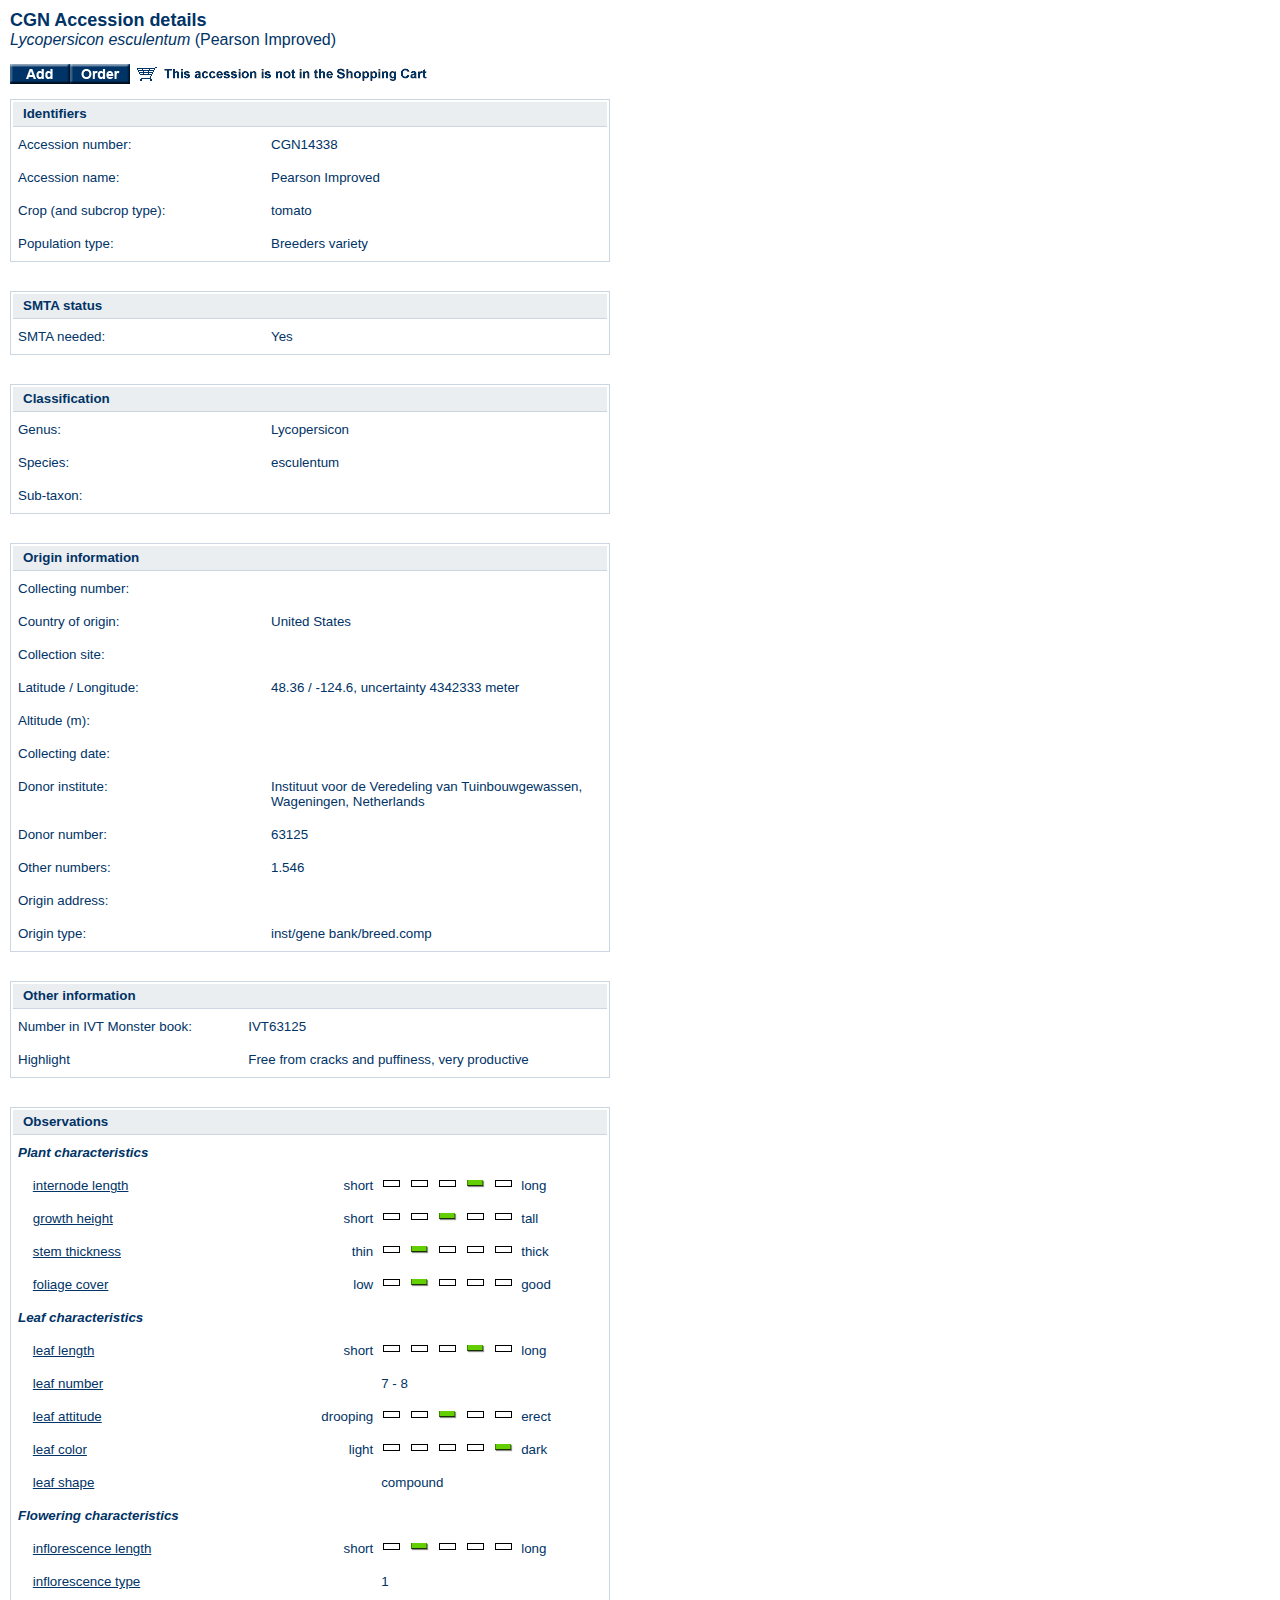
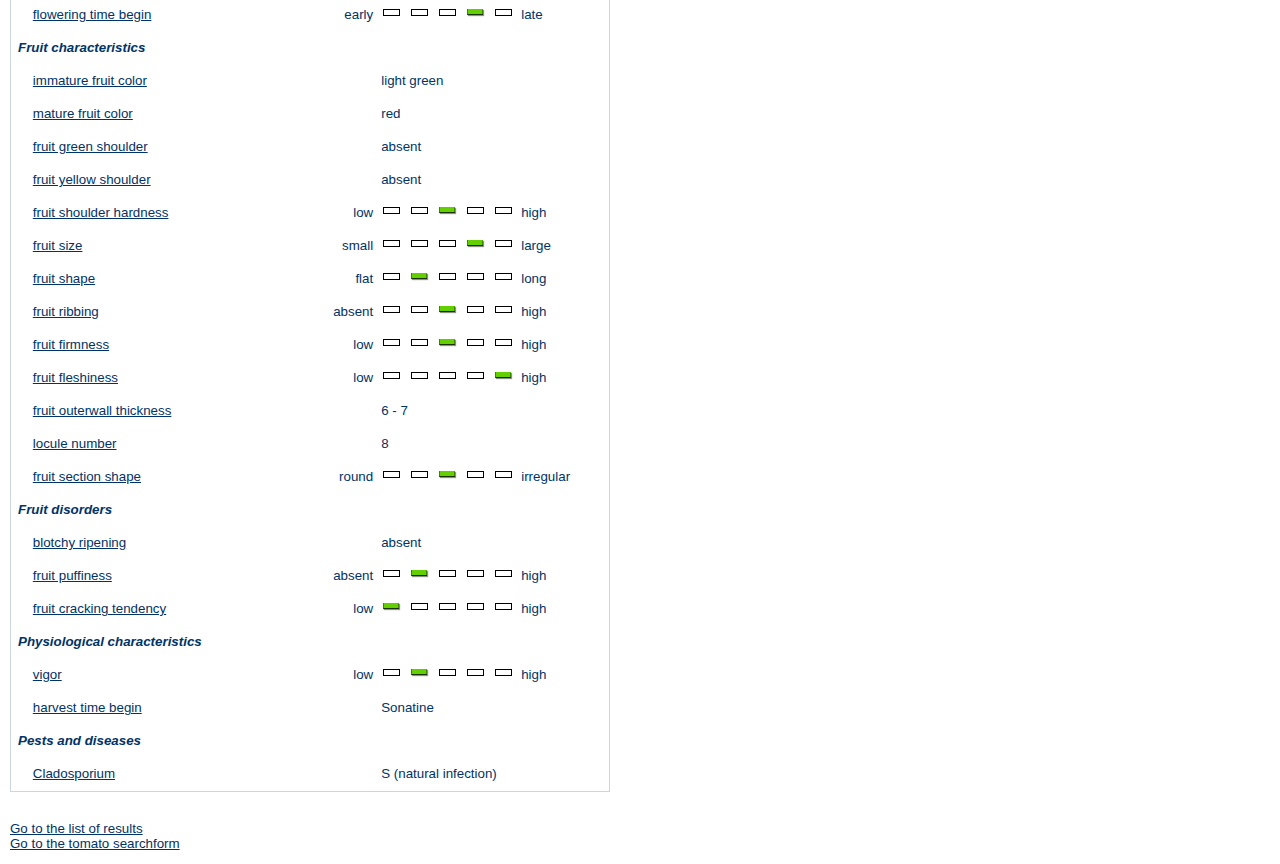
<file: data/AccessionDetails.html>
<!DOCTYPE html PUBLIC "-//W3C//DTD HTML 4.0 Transitional//EN">
<html version="HTML+RDFa 1.1" lang="en"
     xmlns:rdf="http://www.w3.org/1999/02/22-rdf-syntax-ns#"
      xmlns:geo="http://www.w3.org/2003/01/geo/wgs84_pos#"
      xmlns:pp="http://www.cropontology.org/rdf/CO_020:"
      xmlns:gpo="http://www.cropontology.org/rdf/CO_010:"
      xmlns:cro="http://www.cropontology.org/rdf/CO_715:"
      xmlns:spo="http://www.cropontology.org/rdf/SP:">
<head>
<meta http-equiv="content-type" content="text/html; charset=UTF-8">
		<title>CGN Germplasm Orderservice - Details for
			CGN14338
		</title>
		<meta name="GENERATOR" content="Microsoft Visual Studio .NET 7.1">
		<meta name="CODE_LANGUAGE" content="C#">
		<meta name="vs_defaultClientScript" content="JavaScript">
		<meta name="vs_targetSchema" content="http://schemas.microsoft.com/intellisense/ie5">
		<link href="AccessionDetails_files/blue.css" type="text/css" rel="stylesheet">
	</head>
	<body>
		<form name="Form1" method="post" action="AccessionDetails.aspx?acnumber=CGN14338" id="Form1">
<input name="__VIEWSTATE" value="[base64]/[base64]" type="hidden">
	<script language="javascript">
function openTraitInfo(url) {
window.open(url,'traitinfo','status=no,location=no,toolbar=no,directories=no,resizable=yes,scrollbars=yes,width=600,height=500,top=50,left=50')
}</script>

<span about="http://www.cgn.wur.nl/applications/cgngenis/AccessionDetails.aspx?acnumber=CGN14338">
			<span id="Koptekst" class="Page_Title" style="font-size:Large;font-weight:bold;width:440px;">CGN Accession details</span><br>
			<span id="Subkop" class="Sub_Title" style="font-size:Medium;"><i>Lycopersicon esculentum </i> (Pearson Improved)</span><br>
			<br>
			<!-- Shopping cart functionaliteit -->
			<table class="tbl" border="0" cellpadding="0" cellspacing="0" width="420">
				<tbody><tr>
					<td width="60"><input name="SC_Action" id="SC_Action" src="AccessionDetails_files/SCbutton_Add.gif" alt="" border="0" type="image"></td>
					<td width="60"><input name="SC_Order" id="SC_Order" src="AccessionDetails_files/SCbutton_Order.gif" alt="" border="0" type="image"></td>
					<td width="300"><input name="SC_Status" id="SC_Status" src="AccessionDetails_files/SC_NotInShoppingcart.gif" alt="" border="0" type="image"></td>
				</tr>
			</tbody></table>
			<!-- Einde shopping cart --><br>
			<table class="boxpart" border="0" width="600">
				<tbody><tr>
					<td class="kop" colspan="2">Identifiers
					</td>
				</tr>
				<tr>
					<td class="content" style="width: 245px;">Accession number:</td>
					<td class="content"><span property="pp:0000024">CGN14338</span></td>
				</tr>
				<tr>
					<td class="content" style="width: 245px;">Accession name:</td>
					<td class="content"><span property="pp:0000011">Pearson Improved</span></td>
				</tr>
				<tr>
					<td class="content" style="width: 245px;">Crop (and subcrop type):</td>
					<td class="content"><span property="gpo:0000153">tomato</span></td>
				</tr>
				<tr>
					<td class="content" style="width: 245px;">Population type:</td>
					<td class="content"><span property="gpo:0000125">Breeders variety</span></td>
				</tr>
			</tbody></table>
			<br>
			<table class="boxpart" border="0" width="600">
				<tbody><tr>
					<td class="kop" colspan="2">SMTA status
					</td>
				</tr>
				<tr>
					<td class="content" style="width: 245px;">SMTA needed:</td>
					<td class="content">Yes</td>
				</tr>
			</tbody></table>
			<br>
			<table class="boxpart" border="0" width="600">
				<tbody><tr>
					<td class="kop" colspan="2">Classification</td>
				</tr>
				<tr>
					<td class="content" style="width: 245px;" valign="top">Genus:</td>
					<td class="content" valign="top"><span property="pp:0000005">Lycopersicon</span></td>
				</tr>
				<tr>
					<td class="content" style="width: 245px;" valign="top">Species:</td>
					<td class="content" valign="top"><span property="pp:0000006">esculentum</span></td>
				</tr>
				<tr>
					<td class="content" style="width: 245px;" valign="top">Sub-taxon:</td>
					<td class="content" valign="top"><span property="pp:0000008"></span></td>
				</tr>
			</tbody></table>
			<br>
			<table class="boxpart" border="0" width="600">
				<tbody><tr>
					<td class="kop" colspan="2">Origin information</td>
				</tr>
				<tr>
					<td class="content" style="width: 245px;" valign="top">Collecting number:</td>
					<td class="content" valign="top"></td>
				</tr>
				<tr>
					<td class="content" style="width: 245px;" valign="top">Country of origin:</td>
					<td class="content" valign="top"><span property="pp:0000013">United States</span></td>
				</tr>
				<tr>
					<td class="content" style="width: 245px;" valign="top">Collection site:</td>
					<td class="content" valign="top"></td>
				</tr>
				<tr>
					<td class="content" style="width: 245px;" valign="top">Latitude / Longitude:</td>
					<td class="content" valign="top"><span property="pp:0000015">48.36</span> / <span property="pp:0000016">-124.6</span>, uncertainty 4342333 meter</td>
				</tr>
				<tr>
					<td class="content" style="width: 245px;" valign="top">Altitude (m):</td>
					<td class="content" valign="top"><span property="pp:0000017"></span></td>
				</tr>
				<tr>
					<td class="content" style="width: 245px;" valign="top">Collecting date:</td>
					<td class="content" valign="top"><span property="pp:0000018"></span></td>
				</tr>
				<tr>
					<td class="content" style="width: 245px;" valign="top">Donor institute:</td>
					<td class="content" valign="top"><span property="pp:0000023">Instituut voor de Veredeling van Tuinbouwgewassen, Wageningen, Netherlands</span></td>
				</tr>
				<tr>
					<td class="content" style="width: 245px;" valign="top">Donor number:</td>
					<td class="content" valign="top">63125</td>
				</tr>
				<tr>
					<td class="content" style="width: 245px;" valign="top">Other numbers:</td>
					<td class="content" valign="top">1.546</td>
				</tr>
				<tr>
					<td class="content" style="width: 245px;" valign="top">Origin address:</td>
					<td class="content" valign="top"></td>
				</tr>
				<tr>
					<td class="content" style="width: 245px;" valign="top">Origin type:</td>
					<td class="content" valign="top">inst/gene bank/breed.comp</td>
				</tr>
			</tbody></table>
			<br>
			<div id="otherinfo">
				<table id="tbl_otherinfo" class="boxpart" border="0" width="600">
	<tbody><tr>
		<td class="kop" colspan="2">Other information</td>
	</tr>
	<tr>
		<td class="content" valign="top">Number in IVT Monster book:</td>
		<td class="content" valign="top">IVT63125</td>
	</tr>
	<tr>
		<td class="content" valign="top">Highlight</td>
		<td class="content" valign="top">Free from cracks and puffiness, very productive</td>
	</tr>
</tbody></table>

				<br>
			</div>
			<div id="observations">
				<table id="tbl_observations" class="boxpart" border="0" width="600">
	<tbody><tr>
		<td class="kop" colspan="8">Observations</td>
	</tr>
	<tr>
		<td colspan="8" class="content" style="font-weight: bold; font-style: italic;" valign="top">Plant characteristics</td>
	</tr>
	<tr>
		<td class="content" valign="top"><span>&nbsp;&nbsp;&nbsp;&nbsp;</span><a href="javascript:openTraitInfo('/applications/cgngenis/traitinfo.aspx?Cropnumber=37&amp;Traitnumber=1')">internode length</a></td>
		<td class="regel" align="right" valign="top">short</td>
		<td class="regel" valign="top" width="20"><img src="AccessionDetails_files/score_indicator_empty.gif"></td>
		<td class="regel" valign="top" width="20"><img src="AccessionDetails_files/score_indicator_empty.gif"></td>
		<td class="regel" valign="top" width="20"><img src="AccessionDetails_files/score_indicator_empty.gif"></td>
		<td class="regel" valign="top" width="20"><img src="AccessionDetails_files/score_indicator.gif"></td>
		<td class="regel" valign="top" width="20"><img src="AccessionDetails_files/score_indicator_empty.gif"></td>
		<td class="regel" align="left" valign="top">long</td>
	</tr>
	<tr>
		<td class="content" valign="top"><span>&nbsp;&nbsp;&nbsp;&nbsp;</span><a href="javascript:openTraitInfo('/applications/cgngenis/traitinfo.aspx?Cropnumber=37&amp;Traitnumber=2')">growth height</a></td>
		<td class="regel" align="right" valign="top">short</td>
		<td class="regel" valign="top" width="20"><img src="AccessionDetails_files/score_indicator_empty.gif"></td>
		<td class="regel" valign="top" width="20"><img src="AccessionDetails_files/score_indicator_empty.gif"></td>
		<td class="regel" valign="top" width="20"><img src="AccessionDetails_files/score_indicator.gif"></td>
		<td class="regel" valign="top" width="20"><img src="AccessionDetails_files/score_indicator_empty.gif"></td>
		<td class="regel" valign="top" width="20"><img src="AccessionDetails_files/score_indicator_empty.gif"></td>
		<td class="regel" align="left" valign="top">tall</td>
	</tr>
	<tr>
		<td class="content" valign="top"><span>&nbsp;&nbsp;&nbsp;&nbsp;</span><a href="javascript:openTraitInfo('/applications/cgngenis/traitinfo.aspx?Cropnumber=37&amp;Traitnumber=5')">stem thickness</a></td>
		<td class="regel" align="right" valign="top">thin</td>
		<td class="regel" valign="top" width="20"><img src="AccessionDetails_files/score_indicator_empty.gif"></td>
		<td class="regel" valign="top" width="20"><img src="AccessionDetails_files/score_indicator.gif"></td>
		<td class="regel" valign="top" width="20"><img src="AccessionDetails_files/score_indicator_empty.gif"></td>
		<td class="regel" valign="top" width="20"><img src="AccessionDetails_files/score_indicator_empty.gif"></td>
		<td class="regel" valign="top" width="20"><img src="AccessionDetails_files/score_indicator_empty.gif"></td>
		<td class="regel" align="left" valign="top">thick</td>
	</tr>
	<tr>
		<td class="content" valign="top"><span>&nbsp;&nbsp;&nbsp;&nbsp;</span><a href="javascript:openTraitInfo('/applications/cgngenis/traitinfo.aspx?Cropnumber=37&amp;Traitnumber=6')">foliage cover</a></td>
		<td class="regel" align="right" valign="top">low</td>
		<td class="regel" valign="top" width="20"><img src="AccessionDetails_files/score_indicator_empty.gif"></td>
		<td class="regel" valign="top" width="20"><img src="AccessionDetails_files/score_indicator.gif"></td>
		<td class="regel" valign="top" width="20"><img src="AccessionDetails_files/score_indicator_empty.gif"></td>
		<td class="regel" valign="top" width="20"><img src="AccessionDetails_files/score_indicator_empty.gif"></td>
		<td class="regel" valign="top" width="20"><img src="AccessionDetails_files/score_indicator_empty.gif"></td>
		<td class="regel" align="left" valign="top">good</td>
	</tr>
	<tr>
		<td colspan="8" class="content" style="font-weight: bold; font-style: italic;" valign="top">Leaf characteristics</td>
	</tr>
	<tr>
		<td class="content" valign="top"><span>&nbsp;&nbsp;&nbsp;&nbsp;</span><a href="javascript:openTraitInfo('/applications/cgngenis/traitinfo.aspx?Cropnumber=37&amp;Traitnumber=7')">leaf length</a></td>
		<td class="regel" align="right" valign="top">short</td>
		<td class="regel" valign="top" width="20"><img src="AccessionDetails_files/score_indicator_empty.gif"></td>
		<td class="regel" valign="top" width="20"><img src="AccessionDetails_files/score_indicator_empty.gif"></td>
		<td class="regel" valign="top" width="20"><img src="AccessionDetails_files/score_indicator_empty.gif"></td>
		<td class="regel" valign="top" width="20"><img src="AccessionDetails_files/score_indicator.gif"></td>
		<td class="regel" valign="top" width="20"><img src="AccessionDetails_files/score_indicator_empty.gif"></td>
		<td class="regel" align="left" valign="top">long</td>
	</tr>
	<tr>
		<td class="content" valign="top"><span>&nbsp;&nbsp;&nbsp;&nbsp;</span><a href="javascript:openTraitInfo('/applications/cgngenis/traitinfo.aspx?Cropnumber=37&amp;Traitnumber=8')">leaf number</a></td>
		<td></td>
		<td class="content" colspan="5" valign="top" width="100"><span property="spo:0000109">7 - 8</span></td>
		<td></td>
	</tr>
	<tr>
		<td class="content" valign="top"><span>&nbsp;&nbsp;&nbsp;&nbsp;</span><a href="javascript:openTraitInfo('/applications/cgngenis/traitinfo.aspx?Cropnumber=37&amp;Traitnumber=9')">leaf attitude</a></td>
		<td class="regel" align="right" valign="top">drooping</td>
		<td class="regel" valign="top" width="20"><img src="AccessionDetails_files/score_indicator_empty.gif"></td>
		<td class="regel" valign="top" width="20"><img src="AccessionDetails_files/score_indicator_empty.gif"></td>
		<td class="regel" valign="top" width="20"><img src="AccessionDetails_files/score_indicator.gif"></td>
		<td class="regel" valign="top" width="20"><img src="AccessionDetails_files/score_indicator_empty.gif"></td>
		<td class="regel" valign="top" width="20"><img src="AccessionDetails_files/score_indicator_empty.gif"></td>
		<td class="regel" align="left" valign="top">erect</td>
	</tr>
	<tr>
		<td class="content" valign="top"><span>&nbsp;&nbsp;&nbsp;&nbsp;</span><a href="javascript:openTraitInfo('/applications/cgngenis/traitinfo.aspx?Cropnumber=37&amp;Traitnumber=10')">leaf color</a></td>
		<td class="regel" align="right" valign="top">light</td>
		<td class="regel" valign="top" width="20"><img src="AccessionDetails_files/score_indicator_empty.gif"></td>
		<td class="regel" valign="top" width="20"><img src="AccessionDetails_files/score_indicator_empty.gif"></td>
		<td class="regel" valign="top" width="20"><img src="AccessionDetails_files/score_indicator_empty.gif"></td>
		<td class="regel" valign="top" width="20"><img src="AccessionDetails_files/score_indicator_empty.gif"></td>
		<td class="regel" valign="top" width="20"><img src="AccessionDetails_files/score_indicator.gif"></td>
		<td class="regel" align="left" valign="top">dark</td>
	</tr>
	<tr>
		<td class="content" valign="top"><span>&nbsp;&nbsp;&nbsp;&nbsp;</span><a href="javascript:openTraitInfo('/applications/cgngenis/traitinfo.aspx?Cropnumber=37&amp;Traitnumber=11')">leaf shape</a></td>
		<td></td>
		<td class="content" colspan="5" valign="top" width="100">compound</td>
		<td></td>
	</tr>
	<tr>
		<td colspan="8" class="content" style="font-weight: bold; font-style: italic;" valign="top">Flowering characteristics</td>
	</tr>
	<tr>
		<td class="content" valign="top"><span>&nbsp;&nbsp;&nbsp;&nbsp;</span><a href="javascript:openTraitInfo('/applications/cgngenis/traitinfo.aspx?Cropnumber=37&amp;Traitnumber=13')">inflorescence length</a></td>
		<td class="regel" align="right" valign="top">short</td>
		<td class="regel" valign="top" width="20"><img src="AccessionDetails_files/score_indicator_empty.gif"></td>
		<td class="regel" valign="top" width="20"><img src="AccessionDetails_files/score_indicator.gif"></td>
		<td class="regel" valign="top" width="20"><img src="AccessionDetails_files/score_indicator_empty.gif"></td>
		<td class="regel" valign="top" width="20"><img src="AccessionDetails_files/score_indicator_empty.gif"></td>
		<td class="regel" valign="top" width="20"><img src="AccessionDetails_files/score_indicator_empty.gif"></td>
		<td class="regel" align="left" valign="top">long</td>
	</tr>
	<tr>
		<td class="content" valign="top"><span>&nbsp;&nbsp;&nbsp;&nbsp;</span><a href="javascript:openTraitInfo('/applications/cgngenis/traitinfo.aspx?Cropnumber=37&amp;Traitnumber=14')">inflorescence type</a></td>
		<td></td>
		<td class="content" colspan="5" valign="top" width="100">1</td>
		<td></td>
	</tr>
	<tr>
		<td class="content" valign="top"><span>&nbsp;&nbsp;&nbsp;&nbsp;</span><a href="javascript:openTraitInfo('/applications/cgngenis/traitinfo.aspx?Cropnumber=37&amp;Traitnumber=16')">flowering time begin</a></td>
		<td class="regel" align="right" valign="top">early</td>
		<td class="regel" valign="top" width="20"><img src="AccessionDetails_files/score_indicator_empty.gif"></td>
		<td class="regel" valign="top" width="20"><img src="AccessionDetails_files/score_indicator_empty.gif"></td>
		<td class="regel" valign="top" width="20"><img src="AccessionDetails_files/score_indicator_empty.gif"></td>
		<td class="regel" valign="top" width="20"><img src="AccessionDetails_files/score_indicator.gif"></td>
		<td class="regel" valign="top" width="20"><img src="AccessionDetails_files/score_indicator_empty.gif"></td>
		<td class="regel" align="left" valign="top">late</td>
	</tr>
	<tr>
		<td colspan="8" class="content" style="font-weight: bold; font-style: italic;" valign="top">Fruit characteristics</td>
	</tr>
	<tr>
		<td class="content" valign="top"><span>&nbsp;&nbsp;&nbsp;&nbsp;</span><a href="javascript:openTraitInfo('/applications/cgngenis/traitinfo.aspx?Cropnumber=37&amp;Traitnumber=18')">immature fruit color</a></td>
		<td></td>
		<td class="content" colspan="5" valign="top" width="100">light green</td>
		<td></td>
	</tr>
	<tr>
		<td class="content" valign="top"><span>&nbsp;&nbsp;&nbsp;&nbsp;</span><a href="javascript:openTraitInfo('/applications/cgngenis/traitinfo.aspx?Cropnumber=37&amp;Traitnumber=19')">mature fruit color</a></td>
		<td></td>
		<td class="content" colspan="5" valign="top" width="100"><span property="spo:0000012">red</span></td>
		<td></td>
	</tr>
	<tr>
		<td class="content" valign="top"><span>&nbsp;&nbsp;&nbsp;&nbsp;</span><a href="javascript:openTraitInfo('/applications/cgngenis/traitinfo.aspx?Cropnumber=37&amp;Traitnumber=20')">fruit green shoulder</a></td>
		<td></td>
		<td class="content" colspan="5" valign="top" width="100">absent</td>
		<td></td>
	</tr>
	<tr>
		<td class="content" valign="top"><span>&nbsp;&nbsp;&nbsp;&nbsp;</span><a href="javascript:openTraitInfo('/applications/cgngenis/traitinfo.aspx?Cropnumber=37&amp;Traitnumber=21')">fruit yellow shoulder</a></td>
		<td></td>
		<td class="content" colspan="5" valign="top" width="100">absent</td>
		<td></td>
	</tr>
	<tr>
		<td class="content" valign="top"><span>&nbsp;&nbsp;&nbsp;&nbsp;</span><a href="javascript:openTraitInfo('/applications/cgngenis/traitinfo.aspx?Cropnumber=37&amp;Traitnumber=22')">fruit shoulder hardness</a></td>
		<td class="regel" align="right" valign="top">low</td>
		<td class="regel" valign="top" width="20"><img src="AccessionDetails_files/score_indicator_empty.gif"></td>
		<td class="regel" valign="top" width="20"><img src="AccessionDetails_files/score_indicator_empty.gif"></td>
		<td class="regel" valign="top" width="20"><img src="AccessionDetails_files/score_indicator.gif"></td>
		<td class="regel" valign="top" width="20"><img src="AccessionDetails_files/score_indicator_empty.gif"></td>
		<td class="regel" valign="top" width="20"><img src="AccessionDetails_files/score_indicator_empty.gif"></td>
		<td class="regel" align="left" valign="top">high</td>
	</tr>
	<tr>
		<td class="content" valign="top"><span>&nbsp;&nbsp;&nbsp;&nbsp;</span><a href="javascript:openTraitInfo('/applications/cgngenis/traitinfo.aspx?Cropnumber=37&amp;Traitnumber=23')">fruit size</a></td>
		<td class="regel" align="right" valign="top">small</td>
		<td class="regel" valign="top" width="20"><img src="AccessionDetails_files/score_indicator_empty.gif"></td>
		<td class="regel" valign="top" width="20"><img src="AccessionDetails_files/score_indicator_empty.gif"></td>
		<td class="regel" valign="top" width="20"><img src="AccessionDetails_files/score_indicator_empty.gif"></td>
		<td class="regel" valign="top" width="20"><img src="AccessionDetails_files/score_indicator.gif"></td>
		<td class="regel" valign="top" width="20"><img src="AccessionDetails_files/score_indicator_empty.gif"></td>
		<td class="regel" align="left" valign="top">large</td>
	</tr>
	<tr>
		<td class="content" valign="top"><span>&nbsp;&nbsp;&nbsp;&nbsp;</span><a href="javascript:openTraitInfo('/applications/cgngenis/traitinfo.aspx?Cropnumber=37&amp;Traitnumber=24')">fruit shape</a></td>
		<td class="regel" align="right" valign="top">flat</td>
		<td class="regel" valign="top" width="20"><img src="AccessionDetails_files/score_indicator_empty.gif"></td>
		<td class="regel" valign="top" width="20"><img src="AccessionDetails_files/score_indicator.gif"></td>
		<td class="regel" valign="top" width="20"><img src="AccessionDetails_files/score_indicator_empty.gif"></td>
		<td class="regel" valign="top" width="20"><img src="AccessionDetails_files/score_indicator_empty.gif"></td>
		<td class="regel" valign="top" width="20"><img src="AccessionDetails_files/score_indicator_empty.gif"></td>
		<td class="regel" align="left" valign="top">long</td>
	</tr>
	<tr>
		<td class="content" valign="top"><span>&nbsp;&nbsp;&nbsp;&nbsp;</span><a href="javascript:openTraitInfo('/applications/cgngenis/traitinfo.aspx?Cropnumber=37&amp;Traitnumber=25')">fruit ribbing</a></td>
		<td class="regel" align="right" valign="top">absent</td>
		<td class="regel" valign="top" width="20"><img src="AccessionDetails_files/score_indicator_empty.gif"></td>
		<td class="regel" valign="top" width="20"><img src="AccessionDetails_files/score_indicator_empty.gif"></td>
		<td class="regel" valign="top" width="20"><img src="AccessionDetails_files/score_indicator.gif"></td>
		<td class="regel" valign="top" width="20"><img src="AccessionDetails_files/score_indicator_empty.gif"></td>
		<td class="regel" valign="top" width="20"><img src="AccessionDetails_files/score_indicator_empty.gif"></td>
		<td class="regel" align="left" valign="top">high</td>
	</tr>
	<tr>
		<td class="content" valign="top"><span>&nbsp;&nbsp;&nbsp;&nbsp;</span><a href="javascript:openTraitInfo('/applications/cgngenis/traitinfo.aspx?Cropnumber=37&amp;Traitnumber=26')">fruit firmness</a></td>
		<td class="regel" align="right" valign="top">low</td>
		<td class="regel" valign="top" width="20"><img src="AccessionDetails_files/score_indicator_empty.gif"></td>
		<td class="regel" valign="top" width="20"><img src="AccessionDetails_files/score_indicator_empty.gif"></td>
		<td class="regel" valign="top" width="20"><img src="AccessionDetails_files/score_indicator.gif"></td>
		<td class="regel" valign="top" width="20"><img src="AccessionDetails_files/score_indicator_empty.gif"></td>
		<td class="regel" valign="top" width="20"><img src="AccessionDetails_files/score_indicator_empty.gif"></td>
		<td class="regel" align="left" valign="top">high</td>
	</tr>
	<tr>
		<td class="content" valign="top"><span>&nbsp;&nbsp;&nbsp;&nbsp;</span><a href="javascript:openTraitInfo('/applications/cgngenis/traitinfo.aspx?Cropnumber=37&amp;Traitnumber=27')">fruit fleshiness</a></td>
		<td class="regel" align="right" valign="top">low</td>
		<td class="regel" valign="top" width="20"><img src="AccessionDetails_files/score_indicator_empty.gif"></td>
		<td class="regel" valign="top" width="20"><img src="AccessionDetails_files/score_indicator_empty.gif"></td>
		<td class="regel" valign="top" width="20"><img src="AccessionDetails_files/score_indicator_empty.gif"></td>
		<td class="regel" valign="top" width="20"><img src="AccessionDetails_files/score_indicator_empty.gif"></td>
		<td class="regel" valign="top" width="20"><img src="AccessionDetails_files/score_indicator.gif"></td>
		<td class="regel" align="left" valign="top">high</td>
	</tr>
	<tr>
		<td class="content" valign="top"><span>&nbsp;&nbsp;&nbsp;&nbsp;</span><a href="javascript:openTraitInfo('/applications/cgngenis/traitinfo.aspx?Cropnumber=37&amp;Traitnumber=28')">fruit outerwall thickness</a></td>
		<td></td>
		<td class="content" colspan="5" valign="top" width="100">6 - 7</td>
		<td></td>
	</tr>
	<tr>
		<td class="content" valign="top"><span>&nbsp;&nbsp;&nbsp;&nbsp;</span><a href="javascript:openTraitInfo('/applications/cgngenis/traitinfo.aspx?Cropnumber=37&amp;Traitnumber=29')">locule number</a></td>
		<td></td>
		<td class="content" colspan="5" valign="top" width="100"><span property="spo:0000089">8</span></td>
		<td></td>
	</tr>
	<tr>
		<td class="content" valign="top"><span>&nbsp;&nbsp;&nbsp;&nbsp;</span><a href="javascript:openTraitInfo('/applications/cgngenis/traitinfo.aspx?Cropnumber=37&amp;Traitnumber=30')">fruit section shape</a></td>
		<td class="regel" align="right" valign="top">round</td>
		<td class="regel" valign="top" width="20"><img src="AccessionDetails_files/score_indicator_empty.gif"></td>
		<td class="regel" valign="top" width="20"><img src="AccessionDetails_files/score_indicator_empty.gif"></td>
		<td class="regel" valign="top" width="20"><img src="AccessionDetails_files/score_indicator.gif"></td>
		<td class="regel" valign="top" width="20"><img src="AccessionDetails_files/score_indicator_empty.gif"></td>
		<td class="regel" valign="top" width="20"><img src="AccessionDetails_files/score_indicator_empty.gif"></td>
		<td class="regel" align="left" valign="top">irregular</td>
	</tr>
	<tr>
		<td colspan="8" class="content" style="font-weight: bold; font-style: italic;" valign="top">Fruit disorders</td>
	</tr>
	<tr>
		<td class="content" valign="top"><span>&nbsp;&nbsp;&nbsp;&nbsp;</span><a href="javascript:openTraitInfo('/applications/cgngenis/traitinfo.aspx?Cropnumber=37&amp;Traitnumber=32')">blotchy ripening</a></td>
		<td></td>
		<td class="content" colspan="5" valign="top" width="100">absent</td>
		<td></td>
	</tr>
	<tr>
		<td class="content" valign="top"><span>&nbsp;&nbsp;&nbsp;&nbsp;</span><a href="javascript:openTraitInfo('/applications/cgngenis/traitinfo.aspx?Cropnumber=37&amp;Traitnumber=33')">fruit puffiness</a></td>
		<td class="regel" align="right" valign="top">absent</td>
		<td class="regel" valign="top" width="20"><img src="AccessionDetails_files/score_indicator_empty.gif"></td>
		<td class="regel" valign="top" width="20"><img src="AccessionDetails_files/score_indicator.gif"></td>
		<td class="regel" valign="top" width="20"><img src="AccessionDetails_files/score_indicator_empty.gif"></td>
		<td class="regel" valign="top" width="20"><img src="AccessionDetails_files/score_indicator_empty.gif"></td>
		<td class="regel" valign="top" width="20"><img src="AccessionDetails_files/score_indicator_empty.gif"></td>
		<td class="regel" align="left" valign="top">high</td>
	</tr>
	<tr>
		<td class="content" valign="top"><span>&nbsp;&nbsp;&nbsp;&nbsp;</span><a href="javascript:openTraitInfo('/applications/cgngenis/traitinfo.aspx?Cropnumber=37&amp;Traitnumber=34')">fruit cracking tendency</a></td>
		<td class="regel" align="right" valign="top">low</td>
		<td class="regel" valign="top" width="20"><img src="AccessionDetails_files/score_indicator.gif"></td>
		<td class="regel" valign="top" width="20"><img src="AccessionDetails_files/score_indicator_empty.gif"></td>
		<td class="regel" valign="top" width="20"><img src="AccessionDetails_files/score_indicator_empty.gif"></td>
		<td class="regel" valign="top" width="20"><img src="AccessionDetails_files/score_indicator_empty.gif"></td>
		<td class="regel" valign="top" width="20"><img src="AccessionDetails_files/score_indicator_empty.gif"></td>
		<td class="regel" align="left" valign="top">high</td>
	</tr>
	<tr>
		<td colspan="8" class="content" style="font-weight: bold; font-style: italic;" valign="top">Physiological characteristics</td>
	</tr>
	<tr>
		<td class="content" valign="top"><span>&nbsp;&nbsp;&nbsp;&nbsp;</span><a href="javascript:openTraitInfo('/applications/cgngenis/traitinfo.aspx?Cropnumber=37&amp;Traitnumber=36')">vigor</a></td>
		<td class="regel" align="right" valign="top">low</td>
		<td class="regel" valign="top" width="20"><img src="AccessionDetails_files/score_indicator_empty.gif"></td>
		<td class="regel" valign="top" width="20"><img src="AccessionDetails_files/score_indicator.gif"></td>
		<td class="regel" valign="top" width="20"><img src="AccessionDetails_files/score_indicator_empty.gif"></td>
		<td class="regel" valign="top" width="20"><img src="AccessionDetails_files/score_indicator_empty.gif"></td>
		<td class="regel" valign="top" width="20"><img src="AccessionDetails_files/score_indicator_empty.gif"></td>
		<td class="regel" align="left" valign="top">high</td>
	</tr>
	<tr>
		<td class="content" valign="top"><span>&nbsp;&nbsp;&nbsp;&nbsp;</span><a href="javascript:openTraitInfo('/applications/cgngenis/traitinfo.aspx?Cropnumber=37&amp;Traitnumber=37')">harvest time begin</a></td>
		<td></td>
		<td class="content" colspan="5" valign="top" width="100"><span property="cro:0000009">Sonatine</span></td>
		<td></td>
	</tr>
	<tr>
		<td colspan="8" class="content" style="font-weight: bold; font-style: italic;" valign="top">Pests and diseases</td>
	</tr>
	<tr>
		<td class="content" valign="top"><span>&nbsp;&nbsp;&nbsp;&nbsp;</span><a href="javascript:openTraitInfo('/applications/cgngenis/traitinfo.aspx?Cropnumber=37&amp;Traitnumber=39')">Cladosporium</a></td>
		<td></td>
		<td class="content" colspan="5" valign="top" width="100">S (natural infection)</td>
		<td></td>
	</tr>
</tbody></table>

				<br>
			</div>
			<a name="pictureanchor"></a>
			
			<!-- 
			<div id="SimilarAccessions">
				<table class="boxpart" width="600" border="0">
					<tr>
						<td class="kop" colSpan="2">Similar accessions</td>
					</tr>
					<tr>
						<td class="content">
							The following accessions are similar to this accession
						</td>
					</tr>
					<tr class="content">
						<td></td>
					</tr>
				</table>
			</div>
			-->
			<div id="Div1"><a id="hlList" class="content" href="http://www.cgn.wur.nl/applications/cgngenis/ToonResultaten.aspx?ID=y12rvv45">Go to the list of results</a><br>
				<a id="hlSearch" class="content" href="http://www.cgn.wur.nl/applications/cgngenis/ZoekGewas.aspx?ID=y12rvv45&amp;Cropnumber=37">Go to the tomato searchform</a></div>
		</form>
</span>

</body></html>
</file>
<file: data/AccessionDetails_files/blue.css>
/* Site defaults */
body
{
	margin: 10px;
	font-family: Arial;
	font-size: 10pt;
	color: #003366;
}
 /* Shopping cart slider */
 #panel {
	background: #d9e1e8;
	height: 200px;
	display: none;
}
.slide {
	margin: 0;
	padding: 0;
	border-top: solid 4px #003366;
	background: url(../images/btn-slide.gif) no-repeat center top;
}
.btn-slide {
	background: url(../images/white-arrow.gif) no-repeat right -50px;
	text-align: center;
	width: 144px;
	height: 31px;
	padding: 10px 10px 0 0;
	margin: 0 auto;
	display: block;
	font: bold 120%/100% Arial, Helvetica, sans-serif;
	color: #fff;
	text-decoration: none;
}
.active {
	background-position: right 12px;
}




/* Error Messages */
#errmsg
{
	font-family: Arial;
	font-size: 9pt;
	color: #FF0000;
}


/* Page title */
.page_title
{
	/*vertical-align: text-bottom;*/
	padding-bottom: 2px;
	font-family: Arial;
	font-size: 10pt;
	color: #003366;
}
.page_title_line
{
	border-top: solid 3px #003366;
}

/* Search Tabel met afwisselende rij kleuren voor specifieke scopes*/
.searchtbl
{
}
.searchtbl .header
{
	font-size: 10pt;
	font-family: Arial;
	font-weight: bold;
	color: #003366;
	background-color: #CCD6E0;
	padding-left: 6px;
	padding-top: 6px;
	padding-right: 4px;
	padding-bottom: 5px;
}
.searchtbl .header TD
{
	border-top: solid 1px #ccd6e0;
	border-bottom: solid 1px #003366;
	border-left: solid 1px #aaaaaa;
}
.searchtbl .header A
{
	font-size: 10pt;
	font-family: Arial;
	font-weight: bold;
	color: #003366;
	text-decoration: none;
}
.searchtbl .header A:hover
{
	text-decoration: underline;
}
.searchtbl .currentheader
{
	background-color: #b7c5d4;
}
.searchtbl .pager
{
	background-color: #FFFFFF;
	padding-bottom: 6px;
	padding-top: 6px;
	font-size: 10pt;
	font-family: Arial;
	color: #003366;
	border: solid 1px #FFFFFF;
}
.searchtbl .pager a
{
	font-size: 10pt;
	font-family: Arial;
	color: #003366;
	text-decoration: none;
}
.searchtbl .pager a:hover
{
	text-decoration: underline;
}
.searchtbl .row
{
	background-color: #d9e1e8;
	font-size: 10pt;
	font-family: Arial;
	color: #003366;
	padding-left: 4px;
	padding-top: 6px;
	padding-right: 4px;
	padding-bottom: 6px;
}
.searchtbl .row a, .searchtbl .altrow a
{
	font-size: 10pt;
	font-family: Arial;
	color: #003366;
	font-weight: bold;
	text-decoration: none;
}
.searchtbl .row a:hover, .searchtbl .altrow a:hover
{
	text-decoration: underline;
}
.searchtbl .row TD, .searchtbl .altrow TD
{
	border-left: solid 1px #aaaaaa;
}
.searchtbl .altrow
{
	background-color: #FFFFFF;
	font-size: 10pt;
	font-family: Arial;
	color: #003366;
	padding-left: 4px;
	padding-top: 6px;
	padding-right: 4px;
	padding-bottom: 6px;
}
.searchtbl .row .kop, .searchtbl .altrow .kop
{
	padding-bottom: 3px;
}
.searchtbl .row .info, .searchtbl .altrow .info
{
	font-size: 10pt;
	color: #808080;
	font-family: Arial;
	padding-top: 3px;
}
.searchtbl .row .info a, .searchtbl .altrow .info a
{
	font-size: 10pt;
	color: #808080;
	font-weight: normal;
	font-family: Arial;
	text-decoration: none;
}
.searchtbl .row .info a:hover, .searchtbl .altrow .info a:hover
{
	text-decoration: underline;
}
.searchtbl .footer
{
	background-color: #003366;
	height: 1px;
}



/* Footer */
#footer
{
	background-image: url(../Images/footer_line.gif);
	background-repeat: repeat-x;
}
.footer_link
{
	padding-left: 9px;
	padding-top: 8px
}
.footer_link a
{
	font-family: Arial;
	font-size: 10pt;
	color: #003366;
	text-decoration: none;
}
.footer_link a:hover
{
	text-decoration: underline;
}
.copyright
{
	font-family: Arial;
	font-size: 10pt;
	color: #999999;
	text-align: right;
	padding-right: 9px;
	padding-top: 8px;
}
/* Buttons */
.action_button
{
	border: solid 1px #CCD6E0;
	background-color: #CBCBCB;
	color: #003366;
	font-family: Arial;
	font-size: 10pt;
	font-weight: bold;
	padding: 2px 5px 2px 5px;
	text-decoration: none;
	cursor: default;
}

/* Box style part */
.boxpart
{
	BORDER-RIGHT: #ccd6e0 1px solid; 
	BORDER-TOP: #ccd6e0 1px solid; 
	BORDER-LEFT: #ccd6e0 1px solid; 
	BORDER-BOTTOM: #ccd6e0 1px solid;
	margin-bottom: 14px;
}
.boxpart .kop
{
	PADDING-LEFT: 10px; 
	padding-top: 4px; 
	padding-bottom: 5px;
	FONT-WEIGHT: bold; 
	font-size: 10pt; 
	COLOR: #003366; 
	BORDER-BOTTOM: #ccd6e0 1px solid; 
	FONT-FAMILY: Arial; 
	BACKGROUND-COLOR: #ebeef0;
}
.boxpart .kop a
{
	FONT-WEIGHT: bold; 
	font-size: 10pt; 
	COLOR: #003366; 
	FONT-FAMILY: Arial; 
	text-decoration: none;
}
.boxpart .kop a:hover
{
	text-decoration: underline;
}
.boxpart .datum
{
	PADDING-LEFT: 10px; 
	padding-top: 7px; 
	font-size: 10pt; 
	FONT-WEIGHT: bold;
	COLOR: #003366; 
	FONT-FAMILY: Arial;
}
.boxpart .titel
{
	PADDING-LEFT: 5px;
	font-size: 10pt; 
	COLOR: #003366; 
	FONT-FAMILY: Arial;
	FONT-WEIGHT: bold; 
}
.boxpart .titel a
{
	PADDING-LEFT: 5px;
	font-size: 10pt; 
	COLOR: #003366; 
	FONT-FAMILY: Arial;
	text-decoration: none;
}
.boxpart .titel a:hover
{
	text-decoration: underline;
}
.boxpart .content
{
	PADDING-LEFT: 5px; 
	padding-top: 8px; 
	padding-bottom: 8px;
	font-size: 10pt; 
	COLOR: #003366; 
	FONT-FAMILY: Arial;
}
.boxpart .content a
{
	COLOR: #003366; 
	FONT-FAMILY: Arial;
}
.boxpart .regel
{
	PADDING-LEFT: 5px; 
	padding-top: 8px; 
	padding-bottom: 8px;
	font-size: 10pt; 
	COLOR: #003366; 
	FONT-FAMILY: Arial;
}
.boxpart .leeg
{
	PADDING-LEFT: 10px; 
	padding-top: 3px; 
	padding-bottom: 2px;
	font-size: 10pt; 
	COLOR: #003366; 
	FONT-FAMILY: Arial;
}
.boxpart .list
{
	padding-top: 3px;
	padding-left: 5px;
}
.boxpart .list a
{
	font-size: 10pt; 
	COLOR: #003366; 
	FONT-FAMILY: Arial; 
	text-decoration: none;
}
.boxpart .list a:hover
{
	text-decoration: underline;
}
.boxpart .link
{
	padding-top: 3px;
	padding-left: 17px;
	padding-bottom: 2px;
}
.boxpart .link a
{
	font-size: 10pt; 
	COLOR: #003366; 
	FONT-FAMILY: Arial; 
	text-decoration: none;
}
.boxpart .link a:hover
{
	text-decoration: underline;
}
.boxpart .meer
{
	padding-top: 2px;
	PADDING-LEFT: 5px; 
	padding-bottom: 9px; 
	font-size: 10pt; 
	COLOR: #003366; 
	FONT-FAMILY: Arial;
}
.boxpart .meer a
{
	FONT-WEIGHT: bold; 
	font-size: 10pt; 
	COLOR: #003366; 
	FONT-FAMILY: Arial;
	text-decoration: none;
}
.boxpart .meer a:hover
{
	text-decoration: underline;
}


/* Tabel met afwisselende rij kleuren */
.tbl
{
}
.tbl .header
{
	font-size: 11pt;
	font-family: Arial;
	font-weight: bold;
	color: #003366;
	background-color: #CCD6E0;
	padding-left: 6px;
	padding-top: 6px;
	padding-right: 4px;
	padding-bottom: 5px;
}
.tbl .header TD
{
	border-top: solid 1px #ccd6e0;
	border-bottom: solid 1px #003366;
	border-left: solid 1px #aaaaaa;
}
.tbl .header A
{
	font-size: 11pt;
	font-family: Arial;
	font-weight: bold;
	color: #003366;
	text-decoration: none;
}
.tbl .header A:hover
{
	text-decoration: underline;
}
.tbl .currentheader
{
	background-color: #b7c5d4;
}
.tbl .pager
{
	background-color: #FFFFFF;
	padding-bottom: 6px;
	padding-top: 6px;
	font-size: 10pt;
	font-family: Arial;
	color: #003366;
	border: solid 1px #FFFFFF;
}
.tbl .pager a
{
	font-size: 10pt;
	font-family: Arial;
	color: #003366;
	text-decoration: none;
}
.tbl .pager a:hover
{
	text-decoration: underline;
}
.tbl .row
{
	background-color: #d9e1e8;
	font-size: 10pt;
	font-family: Arial;
	color: #003366;
	padding-left: 4px;
	padding-top: 6px;
	padding-right: 4px;
	padding-bottom: 6px;
}
.tbl .row a
{
	font-size: 10pt;
	font-family: Arial;
	color: #003366;
	font-weight: bold;
	text-decoration: none;
}
.tbl .row a:hover
{
	text-decoration: underline;
}
.tbl .row TD
{
	border-left: solid 1px #aaaaaa;
}
.tbl .altrow
{
	background-color: #FFFFFF;
	font-size: 10pt;
	font-family: Arial;
	color: #003366;
	padding-left: 4px;
	padding-top: 6px;
	padding-right: 4px;
	padding-bottom: 6px;
}
.tbl .altrow a
{
	font-size: 10pt;
	font-family: Arial;
	color: #003366;
	font-weight: bold;
	text-decoration: none;
}
.tbl .altrow a:hover
{
	text-decoration: underline;
}
.tbl .altrow TD
{
	border-left: solid 1px #aaaaaa;
}
.tbl .footer
{
	background-color: #003366;
	height: 1px;
}



INPUT {font-family: Arial;font-size: 10pt;}
SELECT {font-family: Arial;font-size: 10pt;	padding-top: 0px; padding-bottom: 0px;}
TEXTAREA {font-family: Arial;font-size: 10pt;}

.content TD
{
	padding-top: 5px;
	padding-bottom: 5px;
	font-size: 10pt; 
	COLOR: #003366; 
	FONT-FAMILY: Arial; 
}
.content
{
	font-size: 10pt; 
	COLOR: #003366; 
	FONT-FAMILY: Arial; 
	font-weight:normal;  
}
.content A
{
	COLOR: #003366; 
	FONT-FAMILY: Arial; 
}

.content ul
{
	list-style-image:url(..\images\blue\bullet.gif); 
}
.content li
{
	padding-top: 0px;
	padding-bottom: 0px;
	vertical-align:middle;  
}

.content dt
{
	font-weight: bold;
}

.content select
{
	padding-top: 0px;
	padding-bottom: 0px;	
}

.content .meer a
{
	FONT-WEIGHT: bold; 
	font-size: 10pt; 
	COLOR: #003366; 
	FONT-FAMILY: Arial;
	text-decoration: none;
}
.content .meer a:hover
{
	text-decoration: underline;
}
.content img
{
	margin-left:5;
	margin-right:5;
	margin-top:5;
	margin-bottom:5;
	
}
.content .datum
{
	padding-bottom: 5px;
	font-size: 12pt; 
	COLOR: #003366; 
	FONT-FAMILY: Arial; 
}
.printbutton
{
	border: solid 1px #003366;
	padding-left: 10px;
}
.printbutton a
{
	font-size: 10pt; 
	COLOR: #003366; 
	FONT-FAMILY: Arial;
	font-style: italic;
	text-decoration: none;
}
.printbutton a:hover
{
	text-decoration: underline;
}

.paragraph_titel_1
{
	font-size: 14pt; 
	COLOR: #003366; 
	FONT-FAMILY: Arial;
	font-weight:bold; 
	
}
.paragraph_titel_2
{
	font-size: 16pt;
	COLOR: #003366; 
	FONT-FAMILY: Arial;
	font-weight:bold; 
	
}
.content hr
{
	color:#003366;
}
</file>
